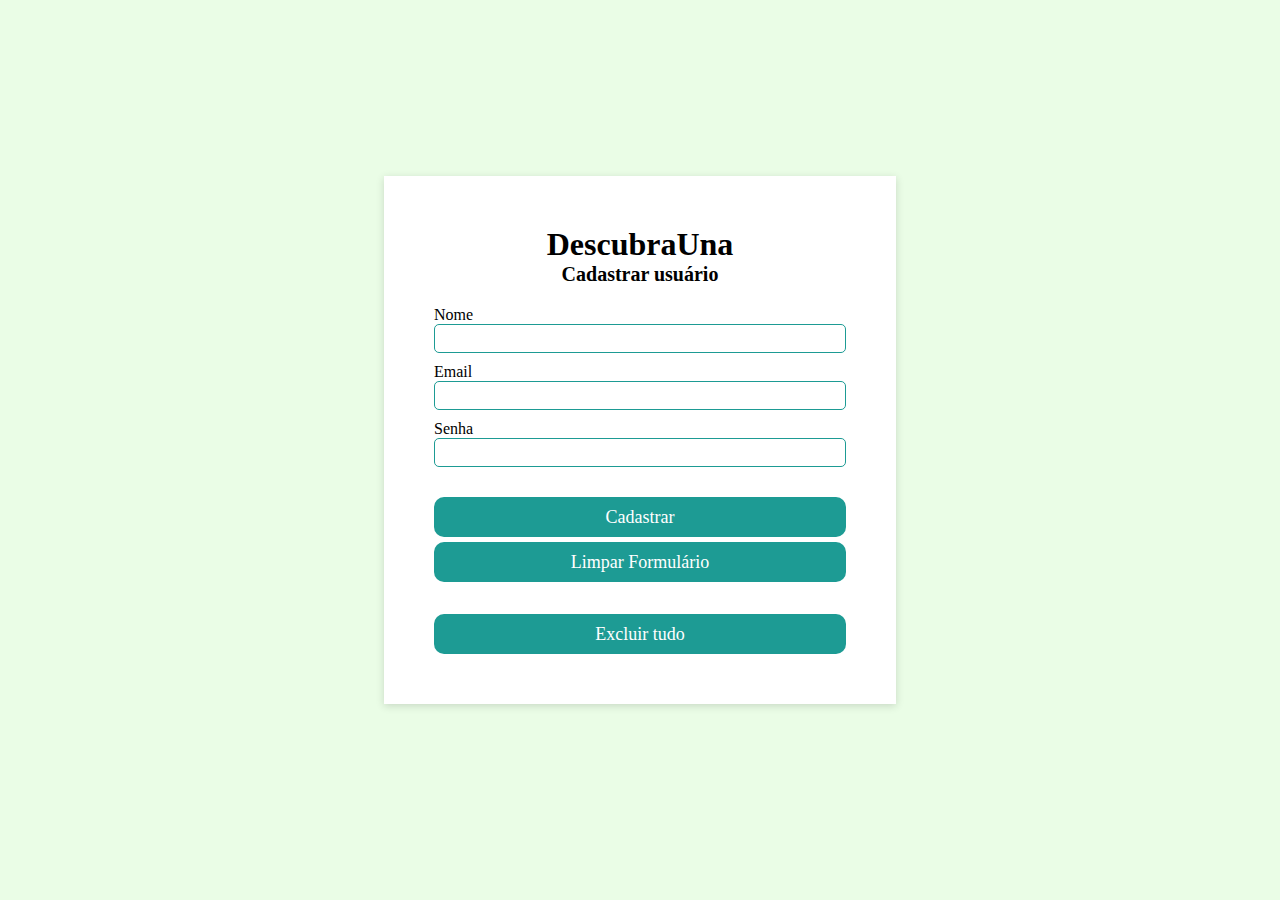
<file: src/pages/admin.html>
<!DOCTYPE html>
<html lang="en">

<head>
  <meta charset="UTF-8">
  <meta name="viewport" content="width=device-width, initial-scale=1.0">
  <title>Admin</title>
  <link rel="stylesheet" href="../styles/admin.css">
</head>

<body>
  <div class="ctBackground">
    <div class="ctContent">
      <div class="txt">
        <h1 id="txtLogo">DescubraUna</h1>
        <h2 id="txtDesc">Cadastrar usuário</h2>
      </div>
      <div class="ctForm">
        <form class="form">
          <div class="formContent">
            <div class="inputs">
              <label id="labelName" for="userName">Nome</label>
              <input type="text" id="userName" name="userName" required>
            </div>

            <div class="inputs">
              <label id="labelEmail" for="userEmail">Email</label>
              <input type="text" id="userEmail" name="userEmail" required>
            </div>

            <div class="inputs">
              <label id="labelPass" for="userPass">Senha</label>
              <input type="password" id="userPass" name="userPass" required>
            </div>

          </div>

        </form>
      </div>
      <div>
        <button id="btRegister">Cadastrar</button>
        <button id="btLimpar">Limpar Formulário</button>

      </div>

      <ul id="lista"></ul>
      <button id="btClearAll">Excluir tudo</button>
    </div>
  </div>

  <script src="./admin.js"></script>
</body>

</html>
</file>
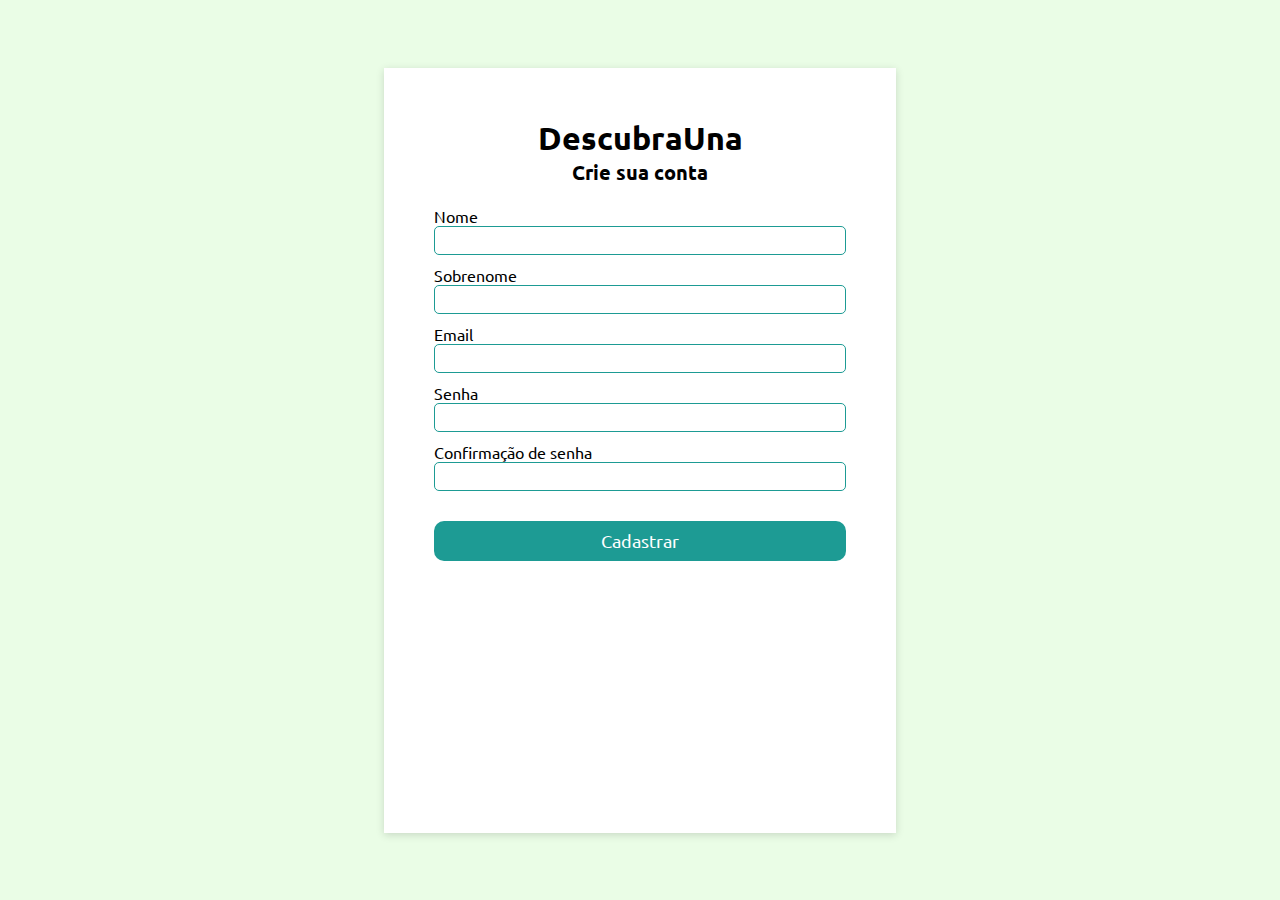
<file: src/pages/register.html>
<!DOCTYPE html>
<html lang="en">
<head>
  <meta charset="UTF-8">
  <meta name="viewport" content="width=device-width, initial-scale=1.0">
  <title>Cadastro</title>
  <link rel="stylesheet" href="../styles/register.css">
  <style>
    @import url('https://fonts.googleapis.com/css2?family=Montserrat:ital,wght@0,100..900;1,100..900&family=Nunito:ital,wght@0,200..1000;1,200..1000&family=Ubuntu:ital,wght@0,300;0,400;0,500;0,700;1,300;1,400;1,500;1,700&display=swap');
    </style>
</head>
<body>
  <div class="ctBackground">
    <div class="ctContent">
      <div class="txt">
        <h1 id="txtLogo">DescubraUna</h1>
        <h2 id="txtDesc">Crie sua conta</h2>
      </div>
      <div class="ctForm">
        <form  class="form">
          <div class="formContent">
            <div class="inputs">
              <label id="labelName" for="userName">Nome</label>
              <input type="text" id="userName" name="userName">
            </div>
            <div class="inputs">
              <label id="labelSurname" for="userSurname">Sobrenome</label>
              <input type="text" id="userSurname" name="userSurname">
            </div>
            
            <div class="inputs">
              <label id="labelEmail" for="userEmail">Email</label>
              <input type="text" id="userEmail" name="userEmail">
            </div>
    
            <div class="inputs">
              <label id="labelPass" for="userPass">Senha</label>
              <input type="password" id="userPass" name="userPass">
            </div>
    
            <div class="inputs">
              <label id="labelConfirmPass" for="confirmPass">Confirmação de senha</label>
              <input type="password" id="confirmPass" name="confirmPass">
            </div>
          </div>
  
        </form>
      </div>
      <div">
        <button id="btRegister"><a href="/src/pages/login.html">Cadastrar</a></button>
      </div>
    </div>
  </div>
</body>
</html>
</file>
<file: src/styles/admin.css>
html,
body {
  height: 100%;
  margin: 0;
  padding: 0;
}

.ctBackground {
  background-color: #eafde6;
  height: 100%;
  display: flex;
  justify-content: center;
  align-items: center;
}

.ctContent {
  background-color: #ffffff;
  width: 40%;
  box-sizing: border-box;
  padding: 50px;
  display: flex;
  flex-direction: column;
  box-shadow: rgba(0, 0, 0, 0.15) 0px 2px 8px;
  margin-bottom: 20px;
}

.form {
  display: flex;
  flex-direction: column;
}

.formContent {
  height: 100%;
  display: flex;
  flex-direction: column;
  justify-content: space-between;
}

#txtLogo,
#txtDesc {
  font-family: "Ubuntu";
}

#txtDesc {
  margin: 0px;
  font-size: 20px;
}

#txtLogo {
  margin: 0px;
}

.txt {
  display: flex;
  flex-direction: column;
  justify-content: center;
  align-items: center;
}

.ctForm {
  margin-top: 20px;
  margin-bottom: 20px;
}
.inputs {
  display: flex;
  flex-direction: column;
  margin-bottom: 10px;
}

#btRegister {
  width: 100%;
  height: 40px;
  background-color: #1d9b94;
  color: #ffffff;
  border: none;
  font-size: 18px;
  font-family: "Ubuntu";
  border-radius: 10px;
  margin-bottom: 5px;
}

#btLimpar {
  width: 100%;
  height: 40px;
  background-color: #1d9b94;
  color: #ffffff;
  border: none;
  font-size: 18px;
  font-family: "Ubuntu";
  border-radius: 10px;
}

#btClearAll {
  width: 100%;
  height: 40px;
  background-color: #1d9b94;
  color: #ffffff;
  border: none;
  font-size: 18px;
  font-family: "Ubuntu";
  border-radius: 10px;
}

.hideBt {
  visibility: hidden;
}

#btRegister a {
  text-decoration: none;
  color: #ffffff;
}

#userName,
#userSurname,
#userEmail,
#userPass,
#confirmPass {
  border: 0.5px solid #1d9b94;
  border-radius: 5px;
  height: 25px;
}

#labelName,
#labelSurname,
#labelEmail,
#labelPass,
#labelConfirmPass {
  font-family: "Ubuntu";
}

ul {
  list-style-type: none;
  padding: 0;
}

ul li {
  cursor: pointer;
  position: relative;
  padding: 10px 5px;
  background: #eee;
  font-size: 18px;
  margin-bottom: 15px;
}

.delete-button {
  float: right;
  padding: 5px 10px;
  background-color: #1d9b94;
  color: white;
  border: none;
  cursor: pointer;
}

.delete-button:hover {
  background-color: #1d9b80;
}
</file>
<file: src/styles/register.css>
html, body {
  height: 100%;
  margin: 0;
  padding: 0;
}

.ctBackground{
  background-color: #eafde6;
  height: 100%;
  display: flex;
  justify-content: center;
  align-items: center;  
}

.ctContent{
  background-color: #ffffff;
  width: 40%;
  height: 85%;
  box-sizing: border-box;
  padding: 50px;
  display: flex;
  flex-direction: column;
  box-shadow: rgba(0, 0, 0, 0.15) 0px 2px 8px;
}

.form{
  display: flex;
  flex-direction: column;
}

.formContent{
  height: 100%;
  display: flex;
  flex-direction: column;
  justify-content: space-between;
}


#txtLogo, #txtDesc{
  font-family: 'Ubuntu';
}

#txtDesc{
  margin: 0px;
  font-size: 20px;
}

#txtLogo{
  margin: 0px;
}

.txt{
  display: flex;
  flex-direction: column;
  justify-content: center;
  align-items: center;
}

.ctForm{
  margin-top: 20px;
  margin-bottom: 20px;
}
.inputs{
  display: flex;
  flex-direction: column;
  margin-bottom: 10px;
}

#btRegister{
  width: 100%;
  height: 40px;
  background-color: #1d9b94;
  color: #ffffff;
  border: none;
  font-size: 18px;
  font-family: 'Ubuntu';
  border-radius: 10px;
}

#btRegister a{
  text-decoration: none;
  color: #ffffff;
}

#userName, #userSurname, #userEmail, #userPass, #confirmPass{
  border: 0.5px solid #1d9b94;
  border-radius: 5px;
  height: 25px;
} 

#labelName, #labelSurname, #labelEmail, #labelPass, #labelConfirmPass{
  font-family: 'Ubuntu';
}
</file>
